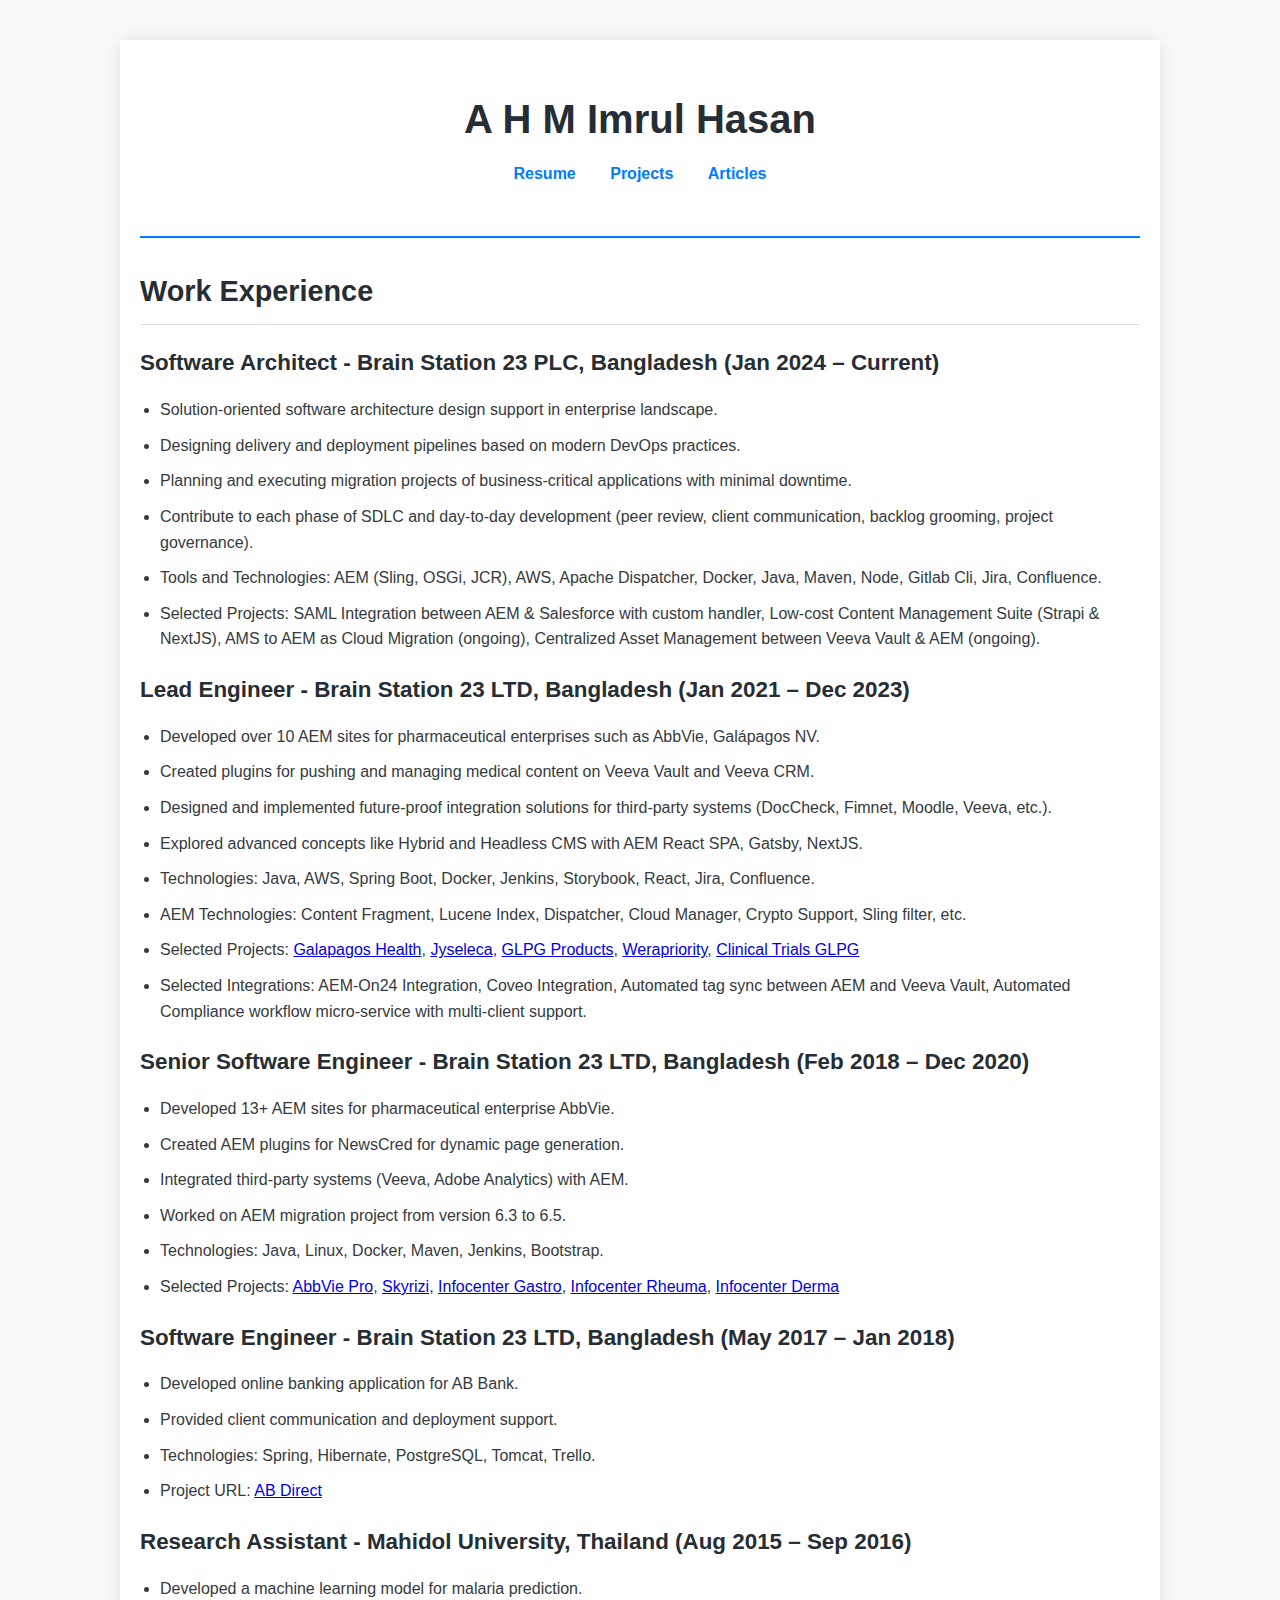
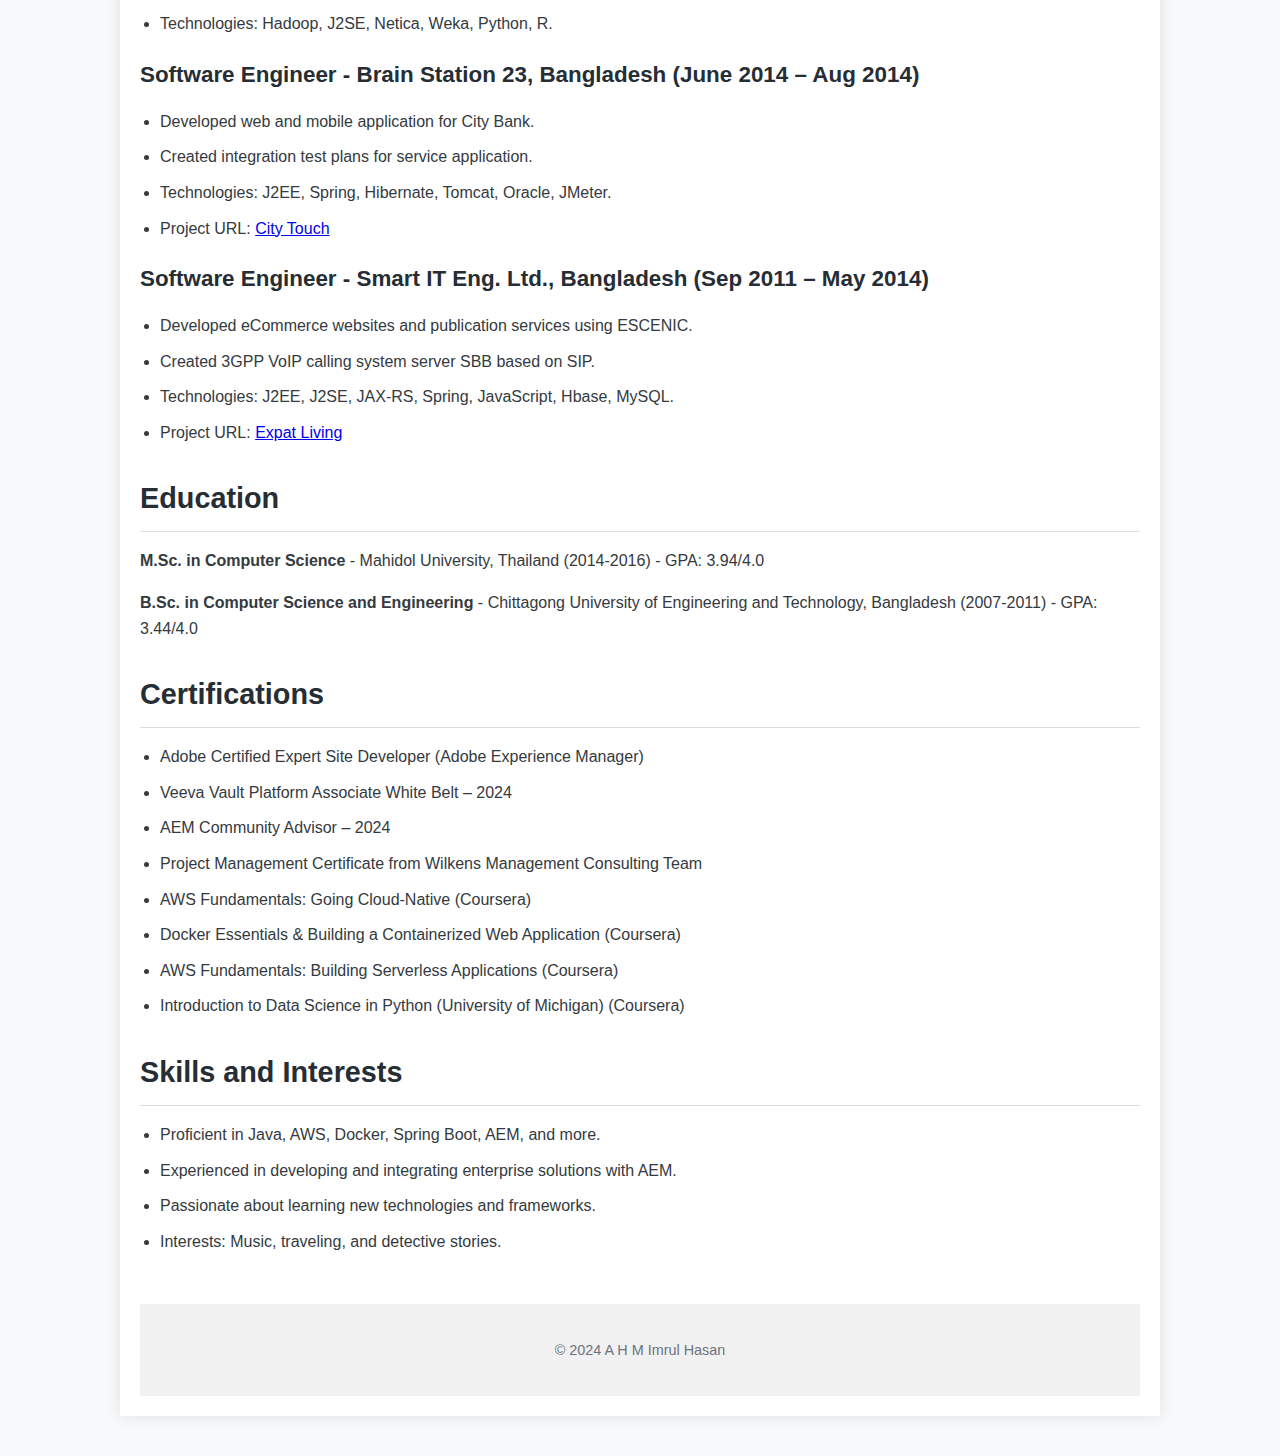
<file: index.html>
<!DOCTYPE html>
<html lang="en">

<head>
    <meta charset="UTF-8">
    <meta name="viewport" content="width=device-width, initial-scale=1.0">
    <meta name="description" content="A H M Imrul Hasan - Resume">
    <title>Resume - A H M Imrul Hasan</title>
    <link rel="stylesheet" href="style.css"/>
</head>

<body>
    <div class="container">
        <header>
            <h1>A H M Imrul Hasan</h1>
            <nav>
                <a href="index.html">Resume</a>
                <a href="projects.html">Projects</a>
                <a href="articles.html">Articles</a>
            </nav>
        </header>

        <!-- Resume content goes here, you can use the earlier provided resume HTML -->

        <section class="section">
            <h2>Work Experience</h2>
            <div>
                <h3>Software Architect - Brain Station 23 PLC, Bangladesh (Jan 2024 – Current)</h3>
                <ul>
                    <li>Solution-oriented software architecture design support in enterprise landscape.</li>
                    <li>Designing delivery and deployment pipelines based on modern DevOps practices.</li>
                    <li>Planning and executing migration projects of business-critical applications with minimal
                        downtime.</li>
                    <li>Contribute to each phase of SDLC and day-to-day development (peer review, client communication,
                        backlog grooming, project governance).</li>
                    <li>Tools and Technologies: AEM (Sling, OSGi, JCR), AWS, Apache Dispatcher, Docker, Java, Maven,
                        Node, Gitlab Cli, Jira, Confluence.</li>
                    <li>Selected Projects: SAML Integration between AEM & Salesforce with custom handler, Low-cost
                        Content Management Suite (Strapi & NextJS), AMS to AEM as Cloud Migration (ongoing), Centralized
                        Asset Management between Veeva Vault & AEM (ongoing).</li>
                </ul>
            </div>

            <div>
                <h3>Lead Engineer - Brain Station 23 LTD, Bangladesh (Jan 2021 – Dec 2023)</h3>
                <ul>
                    <li>Developed over 10 AEM sites for pharmaceutical enterprises such as AbbVie, Galápagos NV.</li>
                    <li>Created plugins for pushing and managing medical content on Veeva Vault and Veeva CRM.</li>
                    <li>Designed and implemented future-proof integration solutions for third-party systems (DocCheck,
                        Fimnet, Moodle, Veeva, etc.).</li>
                    <li>Explored advanced concepts like Hybrid and Headless CMS with AEM React SPA, Gatsby, NextJS.</li>
                    <li>Technologies: Java, AWS, Spring Boot, Docker, Jenkins, Storybook, React, Jira, Confluence.</li>
                    <li>AEM Technologies: Content Fragment, Lucene Index, Dispatcher, Cloud Manager, Crypto Support,
                        Sling filter, etc.</li>
                    <li>Selected Projects: <a href="https://www.galapagoshealth.com">Galapagos Health</a>, <a
                            href="https://www.jyseleca.nl">Jyseleca</a>, <a href="https://products.glpg.com">GLPG
                            Products</a>, <a href="https://werapriority.co.uk">Werapriority</a>, <a
                            href="https://www.clinicaltrials-glpg.com">Clinical Trials GLPG</a></li>
                    <li>Selected Integrations: AEM-On24 Integration, Coveo Integration, Automated tag sync between AEM
                        and Veeva Vault, Automated Compliance workflow micro-service with multi-client support.</li>
                </ul>
            </div>

            <div>
                <h3>Senior Software Engineer - Brain Station 23 LTD, Bangladesh (Feb 2018 – Dec 2020)</h3>
                <ul>
                    <li>Developed 13+ AEM sites for pharmaceutical enterprise AbbVie.</li>
                    <li>Created AEM plugins for NewsCred for dynamic page generation.</li>
                    <li>Integrated third-party systems (Veeva, Adobe Analytics) with AEM.</li>
                    <li>Worked on AEM migration project from version 6.3 to 6.5.</li>
                    <li>Technologies: Java, Linux, Docker, Maven, Jenkins, Bootstrap.</li>
                    <li>Selected Projects: <a href="https://www.abbviepro.com">AbbVie Pro</a>, <a
                            href="https://www.skyrizi.eu">Skyrizi</a>, <a
                            href="https://www.infocenter-gastro.de/">Infocenter Gastro</a>, <a
                            href="https://www.infocenter-rheuma.de/">Infocenter Rheuma</a>, <a
                            href="https://www.infocenter-derma.de/">Infocenter Derma</a></li>
                </ul>
            </div>

            <div>
                <h3>Software Engineer - Brain Station 23 LTD, Bangladesh (May 2017 – Jan 2018)</h3>
                <ul>
                    <li>Developed online banking application for AB Bank.</li>
                    <li>Provided client communication and deployment support.</li>
                    <li>Technologies: Spring, Hibernate, PostgreSQL, Tomcat, Trello.</li>
                    <li>Project URL: <a href="https://abdirect.abbl.com/login.html#!">AB Direct</a></li>
                </ul>
            </div>

            <div>
                <h3>Research Assistant - Mahidol University, Thailand (Aug 2015 – Sep 2016)</h3>
                <ul>
                    <li>Developed a machine learning model for malaria prediction.</li>
                    <li>Technologies: Hadoop, J2SE, Netica, Weka, Python, R.</li>
                </ul>
            </div>

            <div>
                <h3>Software Engineer - Brain Station 23, Bangladesh (June 2014 – Aug 2014)</h3>
                <ul>
                    <li>Developed web and mobile application for City Bank.</li>
                    <li>Created integration test plans for service application.</li>
                    <li>Technologies: J2EE, Spring, Hibernate, Tomcat, Oracle, JMeter.</li>
                    <li>Project URL: <a href="https://www.citytouch.com.bd/login.html#!">City Touch</a></li>
                </ul>
            </div>

            <div>
                <h3>Software Engineer - Smart IT Eng. Ltd., Bangladesh (Sep 2011 – May 2014)</h3>
                <ul>
                    <li>Developed eCommerce websites and publication services using ESCENIC.</li>
                    <li>Created 3GPP VoIP calling system server SBB based on SIP.</li>
                    <li>Technologies: J2EE, J2SE, JAX-RS, Spring, JavaScript, Hbase, MySQL.</li>
                    <li>Project URL: <a href="https://expatliving.sg/">Expat Living</a></li>
                </ul>
            </div>
        </section>

        <section class="section">
            <h2>Education</h2>
            <p><strong>M.Sc. in Computer Science</strong> - Mahidol University, Thailand (2014-2016) - GPA: 3.94/4.0</p>
            <p><strong>B.Sc. in Computer Science and Engineering</strong> - Chittagong University of Engineering and
                Technology, Bangladesh (2007-2011) - GPA: 3.44/4.0</p>
        </section>

        <section class="section">
            <h2>Certifications</h2>
            <ul class="certifications-list">
                <li>Adobe Certified Expert Site Developer (Adobe Experience Manager)</li>
                <li>Veeva Vault Platform Associate White Belt – 2024</li>
                <li>AEM Community Advisor – 2024</li>
                <li>Project Management Certificate from Wilkens Management Consulting Team</li>
                <li>AWS Fundamentals: Going Cloud-Native (Coursera)</li>
                <li>Docker Essentials & Building a Containerized Web Application (Coursera)</li>
                <li>AWS Fundamentals: Building Serverless Applications (Coursera)</li>
                <li>Introduction to Data Science in Python (University of Michigan) (Coursera)</li>
            </ul>
        </section>

        <section class="section">
            <h2>Skills and Interests</h2>
            <ul class="skills-list">
                <li>Proficient in Java, AWS, Docker, Spring Boot, AEM, and more.</li>
                <li>Experienced in developing and integrating enterprise solutions with AEM.</li>
                <li>Passionate about learning new technologies and frameworks.</li>
                <li>Interests: Music, traveling, and detective stories.</li>
            </ul>
        </section>

        <footer>
            <p>&copy; 2024 A H M Imrul Hasan</p>
        </footer>
    </div>
</body>

</html>
</file>
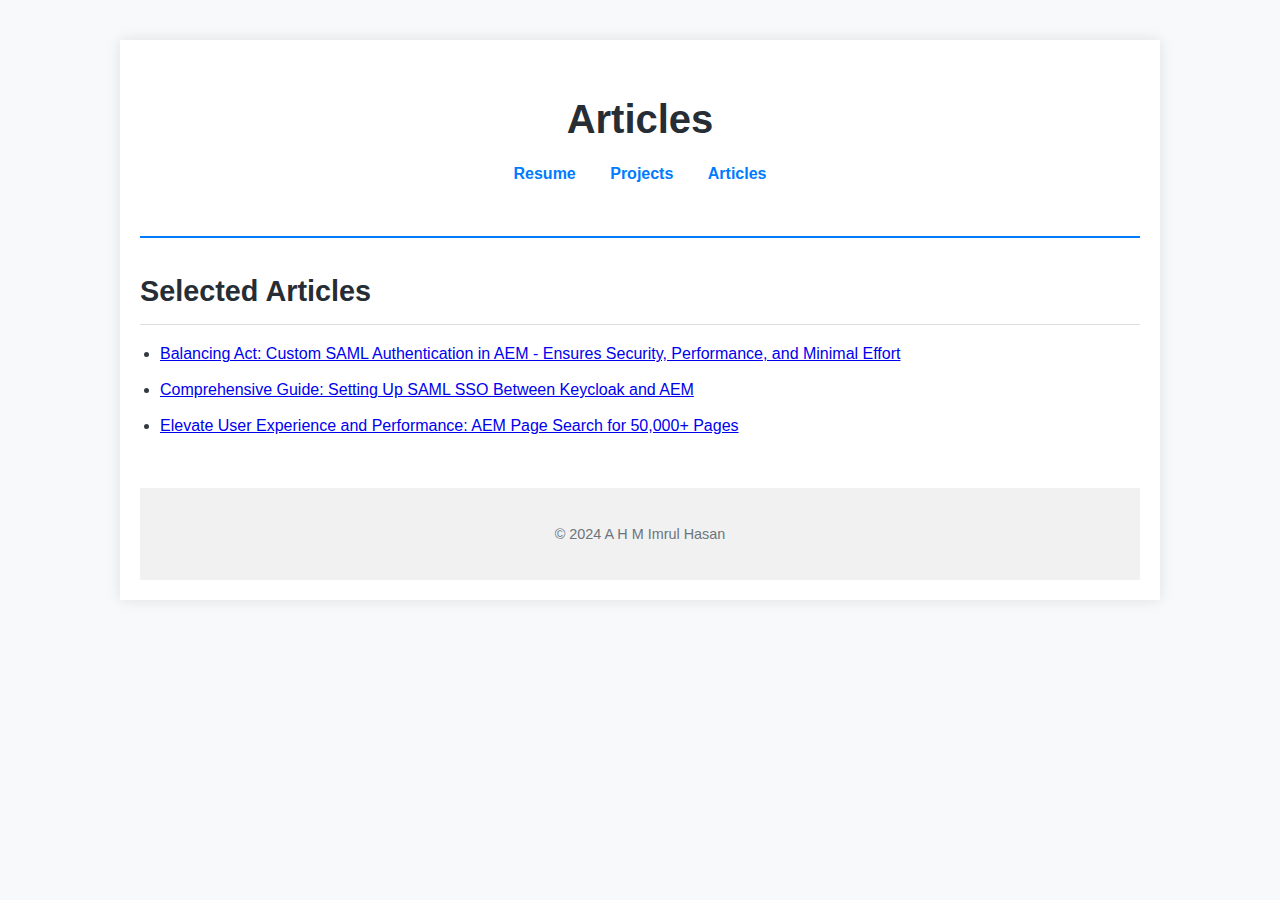
<file: articles.html>
<!DOCTYPE html>
<html lang="en">
<head>
    <meta charset="UTF-8">
    <meta name="viewport" content="width=device-width, initial-scale=1.0">
    <meta name="description" content="Articles - A H M Imrul Hasan">
    <title>Articles - A H M Imrul Hasan</title>
    <link rel="stylesheet" href="style.css">
</head>
<body>
    <div class="container">
        <header>
            <h1>Articles</h1>
            <nav>
                <a href="index.html">Resume</a>
                <a href="projects.html">Projects</a>
                <a href="articles.html">Articles</a>
            </nav>
        </header>

        <section>
            <h2>Selected Articles</h2>
            <ul>
                <li><a href="https://medium.com/@imrul001/balancing-act-custom-saml-authentication-in-aem-ensures-security-performance-and-minimal-ef9a06119a53" target="_blank">Balancing Act: Custom SAML Authentication in AEM - Ensures Security, Performance, and Minimal Effort</a></li>
                <li><a href="https://medium.com/@imrul001/comprehensive-guide-setting-up-saml-sso-between-keycloak-and-aem-0b134cdaac58" target="_blank">Comprehensive Guide: Setting Up SAML SSO Between Keycloak and AEM</a></li>
                <li><a href="https://medium.com/@imrul001/elevate-user-experience-and-performance-aem-page-search-for-50-000-pages-52fa0e6a5b15" target="_blank">Elevate User Experience and Performance: AEM Page Search for 50,000+ Pages</a></li>
            </ul>
        </section>

        <footer>
            <p>&copy; 2024 A H M Imrul Hasan</p>
        </footer>
    </div>
</body>
</html>
</file>
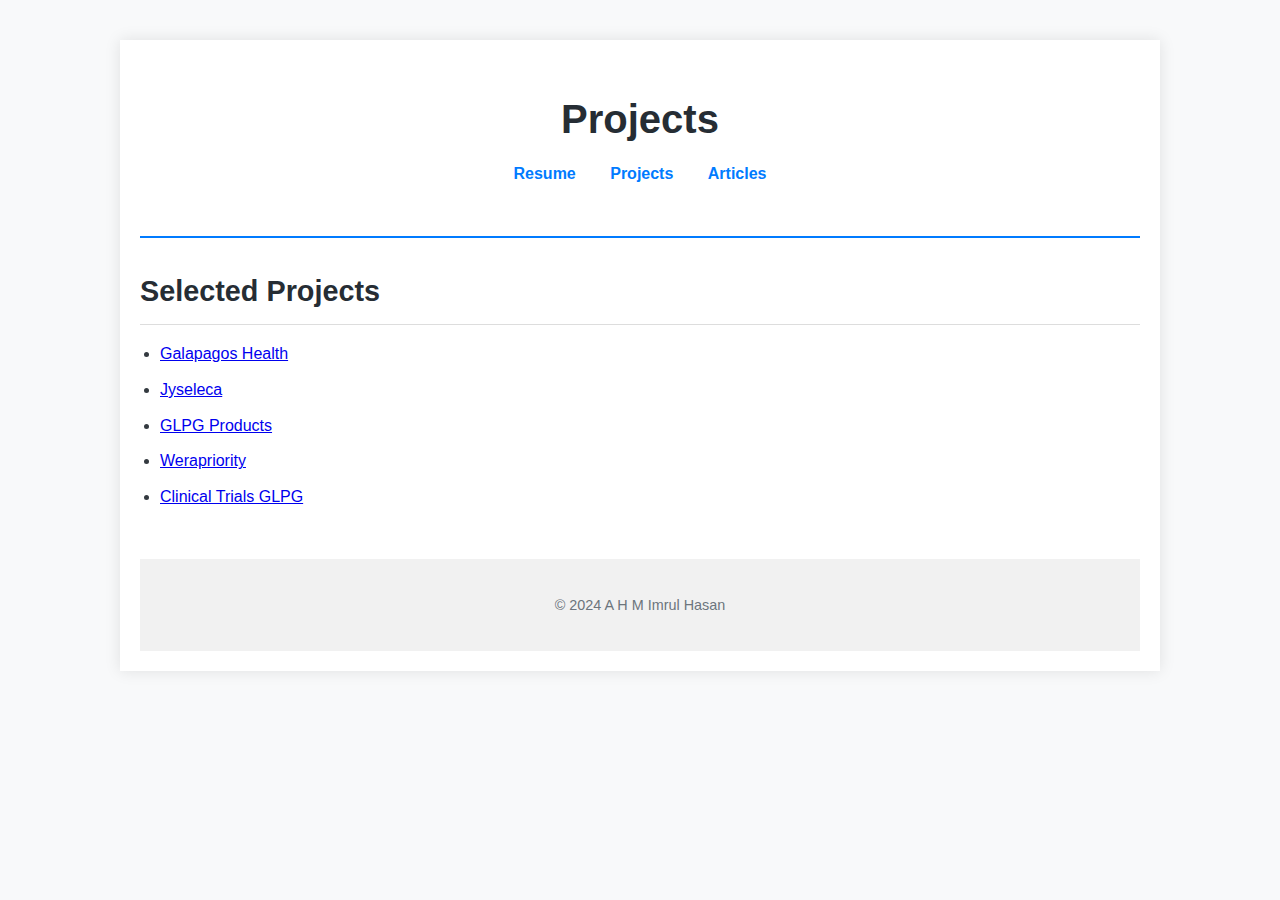
<file: projects.html>
<!DOCTYPE html>
<html lang="en">
<head>
    <meta charset="UTF-8">
    <meta name="viewport" content="width=device-width, initial-scale=1.0">
    <meta name="description" content="Projects - A H M Imrul Hasan">
    <title>Projects - A H M Imrul Hasan</title>
    <link rel="stylesheet" href="style.css">
</head>
<body>
    <div class="container">
        <header>
            <h1>Projects</h1>
            <nav>
                <a href="index.html">Resume</a>
                <a href="projects.html">Projects</a>
                <a href="articles.html">Articles</a>
            </nav>
        </header>

        <section>
            <h2>Selected Projects</h2>
            <ul>
                <li><a href="https://www.galapagoshealth.com">Galapagos Health</a></li>
                <li><a href="https://www.jyseleca.nl">Jyseleca</a></li>
                <li><a href="https://products.glpg.com">GLPG Products</a></li>
                <li><a href="https://werapriority.co.uk">Werapriority</a></li>
                <li><a href="https://www.clinicaltrials-glpg.com">Clinical Trials GLPG</a></li>
                <!-- Add more project details -->
            </ul>
        </section>

        <footer>
            <p>&copy; 2024 A H M Imrul Hasan</p>
        </footer>
    </div>
</body>
</html>
</file>
<file: style.css>
body {
    font-family: 'Segoe UI', Tahoma, Geneva, Verdana, sans-serif;
    margin: 0;
    padding: 0;
    background-color: #f8f9fa;
    color: #343a40;
    line-height: 1.6;
}

.container {
    max-width: 1000px;
    margin: 40px auto;
    padding: 20px;
    background: #ffffff;
    box-shadow: 0 0 15px rgba(0, 0, 0, 0.1);
}

header {
    text-align: center;
    border-bottom: 2px solid #007bff;
    padding-bottom: 20px;
    margin-bottom: 30px;
}

nav {
    text-align: center;
    margin-bottom: 30px;
}

nav a {
    margin: 0 15px;
    text-decoration: none;
    color: #007bff;
    font-weight: bold;
}

nav a:hover {
    text-decoration: underline;
}

footer {
    text-align: center;
    margin-top: 50px;
    padding: 20px 0;
    background-color: #f1f1f1;
    color: #6c757d;
    font-size: 0.9em;
}

h1, h2, h3 {
    color: #262d34;
    margin-bottom: 10px;
}

h1 {
    font-size: 2.5em;
    margin-bottom: 10px;
}

h2 {
    font-size: 1.8em;
    border-bottom: 1px solid #ddd;
    padding-bottom: 10px;
    margin-top: 30px;
}

h3 {
    font-size: 1.4em;
    margin-top: 20px;
    margin-bottom: 10px;
}

ul {
    list-style-type: disc;
    padding-left: 20px;
}

ul li {
    margin-bottom: 10px;
}
</file>
